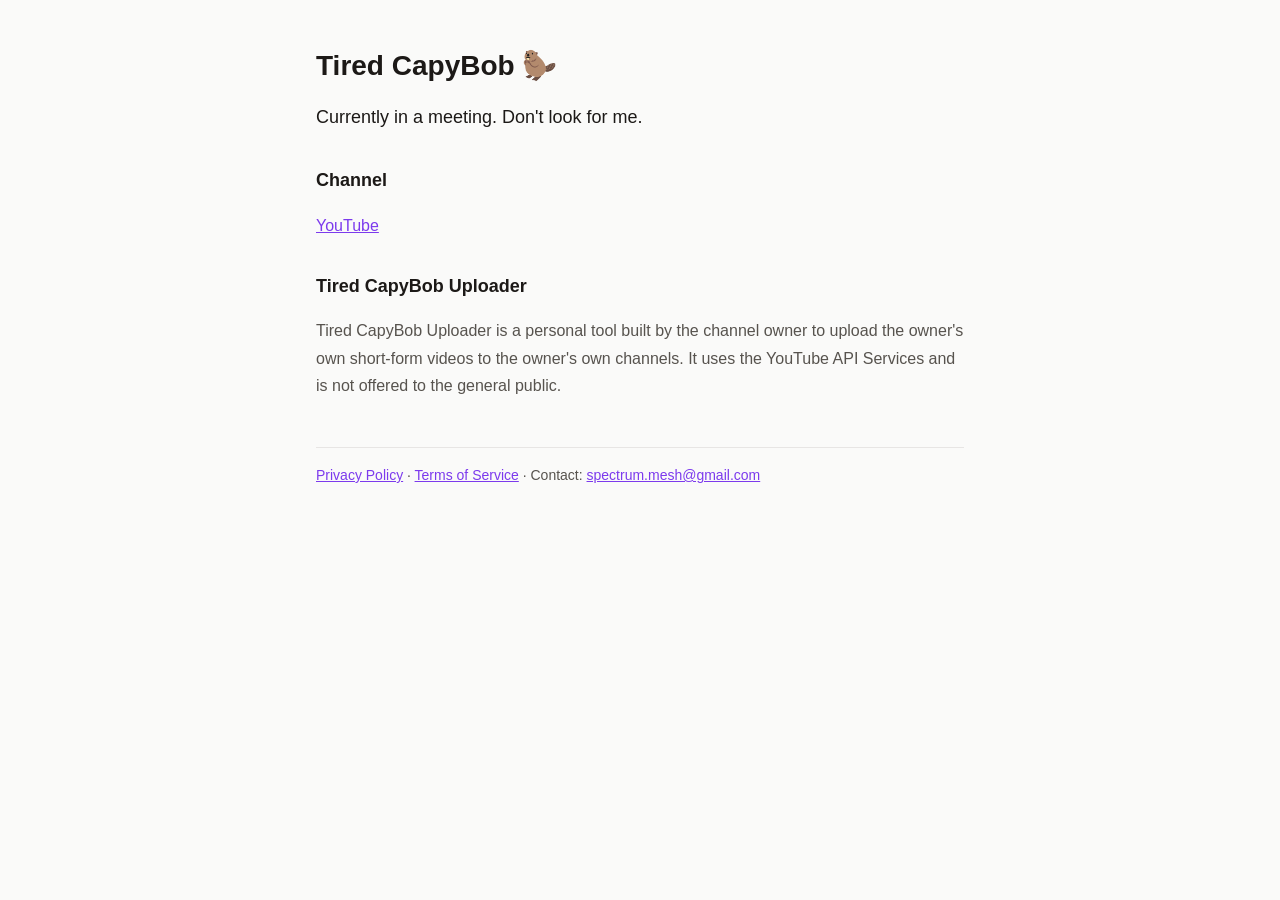
<file: docs/index.html>
<!doctype html>
<html lang="en">
<head>
<meta charset="utf-8">
<meta name="viewport" content="width=device-width, initial-scale=1">
<title>Tired CapyBob</title>
<meta name="description" content="Short videos about Bob, a capybara who is always tired.">
<link rel="stylesheet" href="style.css">
</head>
<body>
<main>
  <h1>Tired CapyBob 🦫</h1>
  <p class="lead">Currently in a meeting. Don't look for me.</p>

  <h2>Channel</h2>
  <p><a href="https://www.youtube.com/@baramstudio-h8e">YouTube</a></p>

  <h2>Tired CapyBob Uploader</h2>
  <p>Tired CapyBob Uploader is a personal tool built by the channel owner to upload the owner's own short-form videos to the owner's own channels. It uses the YouTube API Services and is not offered to the general public.</p>

  <footer>
    <a href="privacy.html">Privacy Policy</a> · <a href="terms.html">Terms of Service</a> · Contact: <a href="mailto:spectrum.mesh@gmail.com">spectrum.mesh@gmail.com</a>
  </footer>
</main>
</body>
</html>
</file>
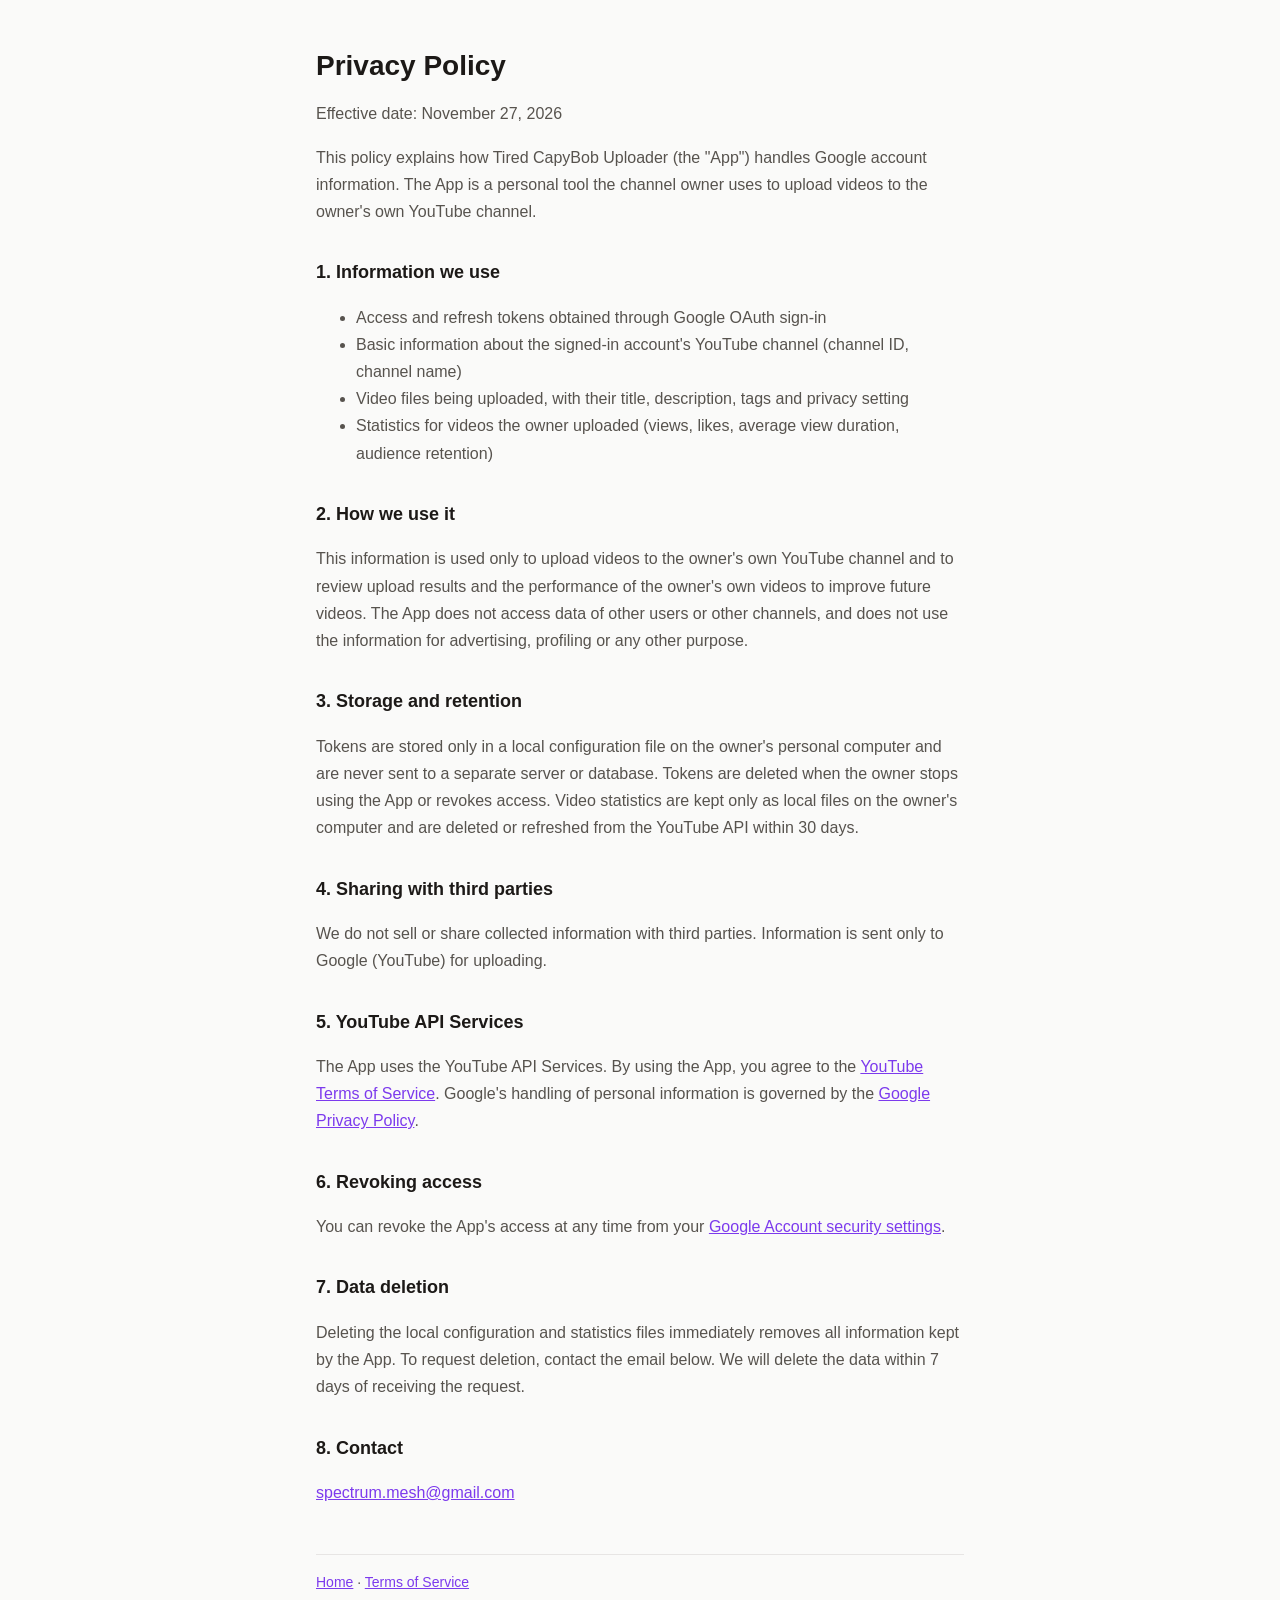
<file: docs/privacy.html>
<!doctype html>
<html lang="en">
<head>
<meta charset="utf-8">
<meta name="viewport" content="width=device-width, initial-scale=1">
<title>Privacy Policy · Tired CapyBob</title>
<link rel="stylesheet" href="style.css">
</head>
<body>
<main>
  <h1>Privacy Policy</h1>
  <p>Effective date: November 27, 2026</p>

  <p>This policy explains how Tired CapyBob Uploader (the "App") handles Google account information. The App is a personal tool the channel owner uses to upload videos to the owner's own YouTube channel.</p>

  <h2>1. Information we use</h2>
  <ul>
    <li>Access and refresh tokens obtained through Google OAuth sign-in</li>
    <li>Basic information about the signed-in account's YouTube channel (channel ID, channel name)</li>
    <li>Video files being uploaded, with their title, description, tags and privacy setting</li>
    <li>Statistics for videos the owner uploaded (views, likes, average view duration, audience retention)</li>
  </ul>

  <h2>2. How we use it</h2>
  <p>This information is used only to upload videos to the owner's own YouTube channel and to review upload results and the performance of the owner's own videos to improve future videos. The App does not access data of other users or other channels, and does not use the information for advertising, profiling or any other purpose.</p>

  <h2>3. Storage and retention</h2>
  <p>Tokens are stored only in a local configuration file on the owner's personal computer and are never sent to a separate server or database. Tokens are deleted when the owner stops using the App or revokes access. Video statistics are kept only as local files on the owner's computer and are deleted or refreshed from the YouTube API within 30 days.</p>

  <h2>4. Sharing with third parties</h2>
  <p>We do not sell or share collected information with third parties. Information is sent only to Google (YouTube) for uploading.</p>

  <h2>5. YouTube API Services</h2>
  <p>The App uses the YouTube API Services. By using the App, you agree to the <a href="https://www.youtube.com/t/terms">YouTube Terms of Service</a>. Google's handling of personal information is governed by the <a href="https://policies.google.com/privacy">Google Privacy Policy</a>.</p>

  <h2>6. Revoking access</h2>
  <p>You can revoke the App's access at any time from your <a href="https://myaccount.google.com/permissions">Google Account security settings</a>.</p>

  <h2>7. Data deletion</h2>
  <p>Deleting the local configuration and statistics files immediately removes all information kept by the App. To request deletion, contact the email below. We will delete the data within 7 days of receiving the request.</p>

  <h2>8. Contact</h2>
  <p><a href="mailto:spectrum.mesh@gmail.com">spectrum.mesh@gmail.com</a></p>

  <footer><a href="./">Home</a> · <a href="terms.html">Terms of Service</a></footer>
</main>
</body>
</html>
</file>
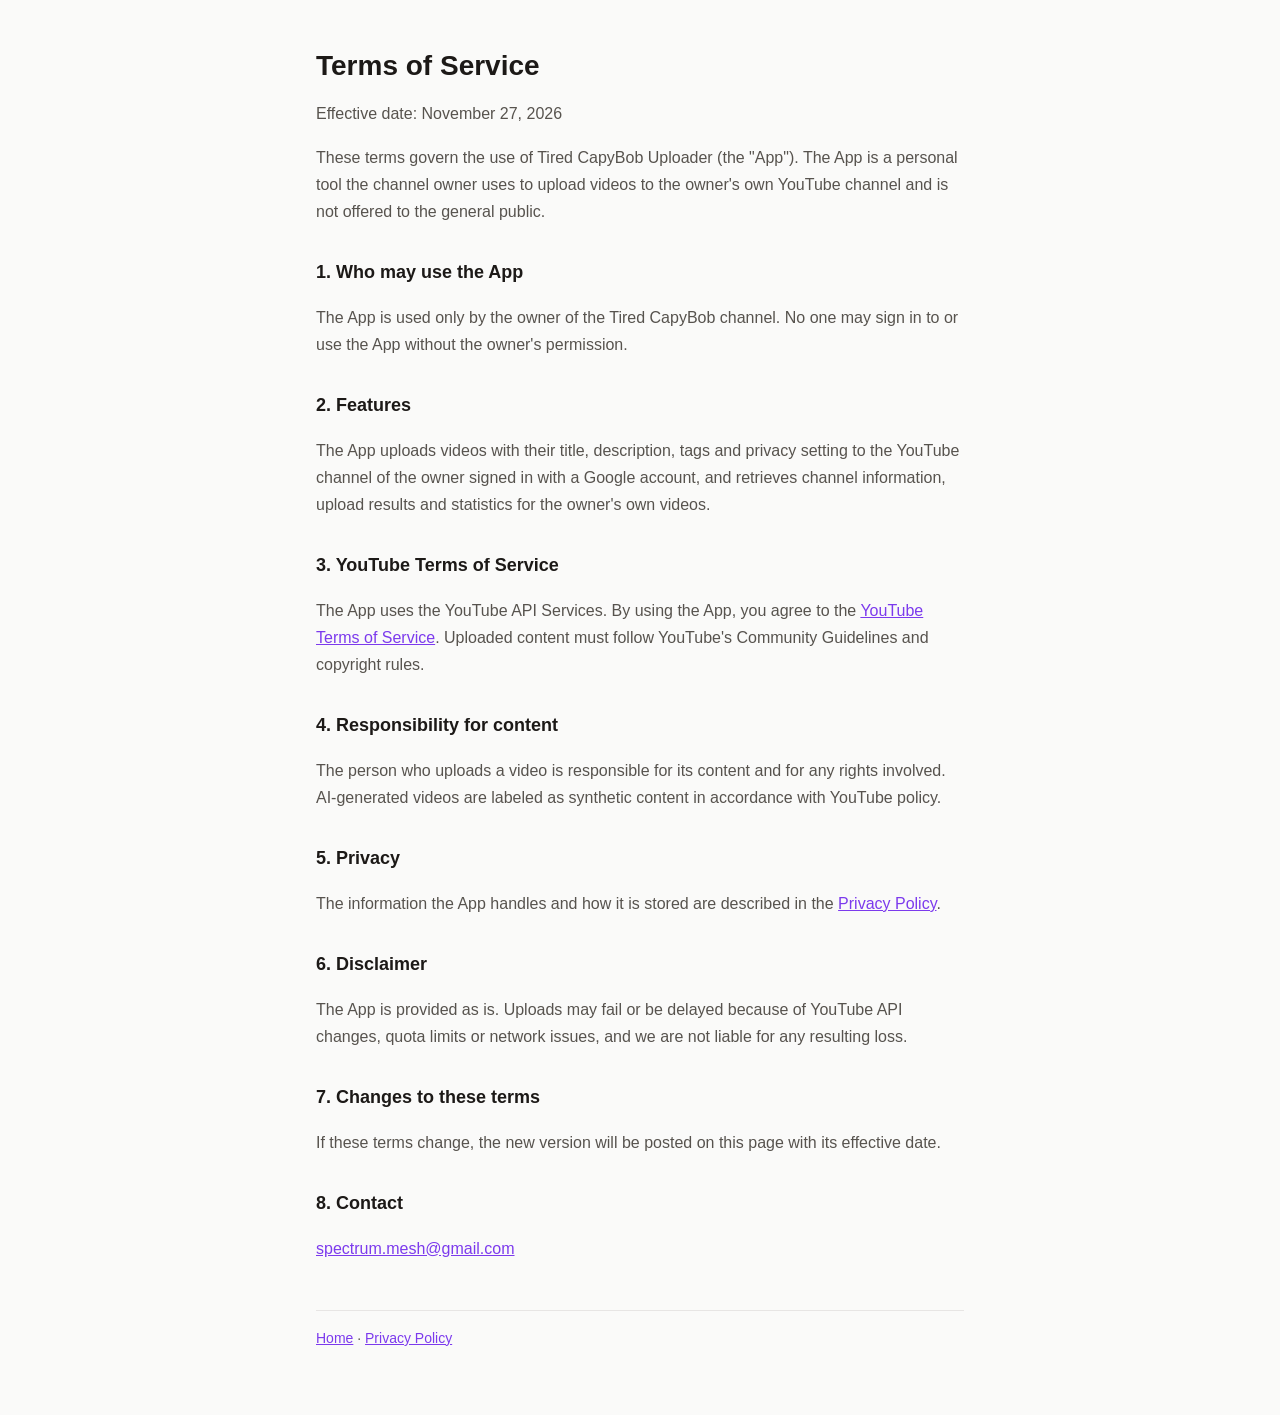
<file: docs/terms.html>
<!doctype html>
<html lang="en">
<head>
<meta charset="utf-8">
<meta name="viewport" content="width=device-width, initial-scale=1">
<title>Terms of Service · Tired CapyBob</title>
<link rel="stylesheet" href="style.css">
</head>
<body>
<main>
  <h1>Terms of Service</h1>
  <p>Effective date: November 27, 2026</p>

  <p>These terms govern the use of Tired CapyBob Uploader (the "App"). The App is a personal tool the channel owner uses to upload videos to the owner's own YouTube channel and is not offered to the general public.</p>

  <h2>1. Who may use the App</h2>
  <p>The App is used only by the owner of the Tired CapyBob channel. No one may sign in to or use the App without the owner's permission.</p>

  <h2>2. Features</h2>
  <p>The App uploads videos with their title, description, tags and privacy setting to the YouTube channel of the owner signed in with a Google account, and retrieves channel information, upload results and statistics for the owner's own videos.</p>

  <h2>3. YouTube Terms of Service</h2>
  <p>The App uses the YouTube API Services. By using the App, you agree to the <a href="https://www.youtube.com/t/terms">YouTube Terms of Service</a>. Uploaded content must follow YouTube's Community Guidelines and copyright rules.</p>

  <h2>4. Responsibility for content</h2>
  <p>The person who uploads a video is responsible for its content and for any rights involved. AI-generated videos are labeled as synthetic content in accordance with YouTube policy.</p>

  <h2>5. Privacy</h2>
  <p>The information the App handles and how it is stored are described in the <a href="privacy.html">Privacy Policy</a>.</p>

  <h2>6. Disclaimer</h2>
  <p>The App is provided as is. Uploads may fail or be delayed because of YouTube API changes, quota limits or network issues, and we are not liable for any resulting loss.</p>

  <h2>7. Changes to these terms</h2>
  <p>If these terms change, the new version will be posted on this page with its effective date.</p>

  <h2>8. Contact</h2>
  <p><a href="mailto:spectrum.mesh@gmail.com">spectrum.mesh@gmail.com</a></p>

  <footer><a href="./">Home</a> · <a href="privacy.html">Privacy Policy</a></footer>
</main>
</body>
</html>
</file>
<file: docs/style.css>
:root { --bg:#fafaf9; --fg:#1c1917; --muted:#57534e; --accent:#7c3aed; --line:#e7e5e4; }
@media (prefers-color-scheme: dark) { :root { --bg:#141414; --fg:#f5f5f4; --muted:#a8a29e; --accent:#a78bfa; --line:#2e2e2e; } }
* { box-sizing:border-box; }
body { margin:0; background:var(--bg); color:var(--fg); font:16px/1.7 -apple-system, BlinkMacSystemFont, "Apple SD Gothic Neo", "Noto Sans KR", sans-serif; }
main { max-width:680px; margin:0 auto; padding:48px 16px 64px; }
h1 { font-size:28px; line-height:1.3; margin:0 0 8px; }
h2 { font-size:18px; margin:32px 0 8px; }
p, li { color:var(--muted); }
a { color:var(--accent); }
.lead { font-size:18px; color:var(--fg); }
footer { margin-top:48px; padding-top:16px; border-top:1px solid var(--line); font-size:14px; color:var(--muted); }
</file>
